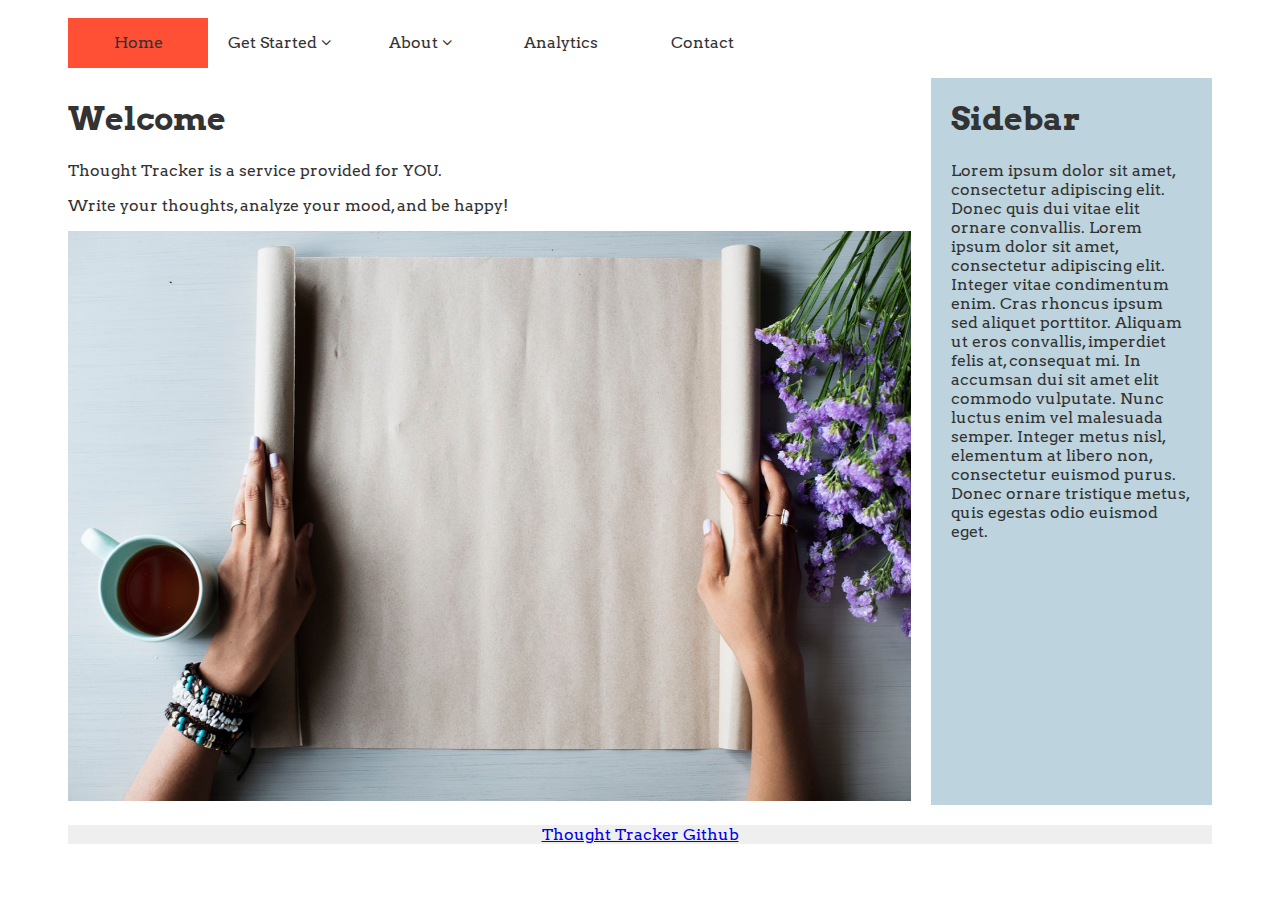
<file: index.html>
<!DOCTYPE html>
<html>
  <head>
    <title>Thought Tracker</title>
    <!--<link rel="stylesheet" href="/styles.css">-->
    <link rel="stylesheet" href="styles2.css">
    <link href="https://fonts.googleapis.com/css?family=Arvo" rel="stylesheet">
    <link rel="stylesheet" href="https://cdnjs.cloudflare.com/ajax/libs/font-awesome/4.7.0/css/font-awesome.css" />
  </head>
  <body>

    <div class="container">
      <div class="header">
    <label for="show-menu" class="show-menu">Show Menu</label>
    <input type="checkbox" id="show-menu" role="button">
        <ul id="menu">
          <li><a class="active" href="#">Home</a></li>
           <li>
            <a href="#">Get Started <i class="fa fa-angle-down" aria-hidden="true"></i></a>
            <ul class="hidden">
              <li><a href="login.html">Login</a></li>
              <li><a href="journalanon.html">Journal Anonymously</a></li>
            </ul>
          </li>
          <li>
            <a href=#>About <i class="fa fa-angle-down" aria-hidden="true"></i></a>
            <ul class="hidden">
              <li><a href="about_thoughttracking.html">What is Thought Tracker?</a></li>
              <li><a href="#">What We Do</a></li>

            </ul>
          </li>
          <li><a href="#">Analytics</a></li>
          <li><a href="#">Contact</a></li>
        </ul>   
      </div>

      <div class="sidebar">
        <h1>Sidebar</h1>
        <p>Lorem ipsum dolor sit amet, consectetur adipiscing
        elit. Donec quis dui vitae elit ornare convallis. Lorem ipsum
        dolor sit amet, consectetur adipiscing elit. Integer vitae
        condimentum enim. Cras rhoncus ipsum sed aliquet
        porttitor. Aliquam ut eros convallis, imperdiet felis at,
        consequat mi. In accumsan dui sit amet elit commodo
        vulputate. Nunc luctus enim vel malesuada semper. Integer
        metus nisl, elementum at libero non, consectetur euismod
        purus. Donec ornare tristique metus, quis egestas odio euismod
        eget. </p>

      </div>

      <div class="main">
        <h1>Welcome</h1>
        <p>Thought Tracker is a service provided for YOU.</p>

        <p>Write your thoughts, analyze your mood, and be happy!</p>

        <img src="blankpage.png"/>
      </div>
      <div class="footer">
        <a href="https://github.com/taetem/thought_tracker">Thought Tracker Github</a>
      </div>
    </div>

  </body>
</html>
</file>
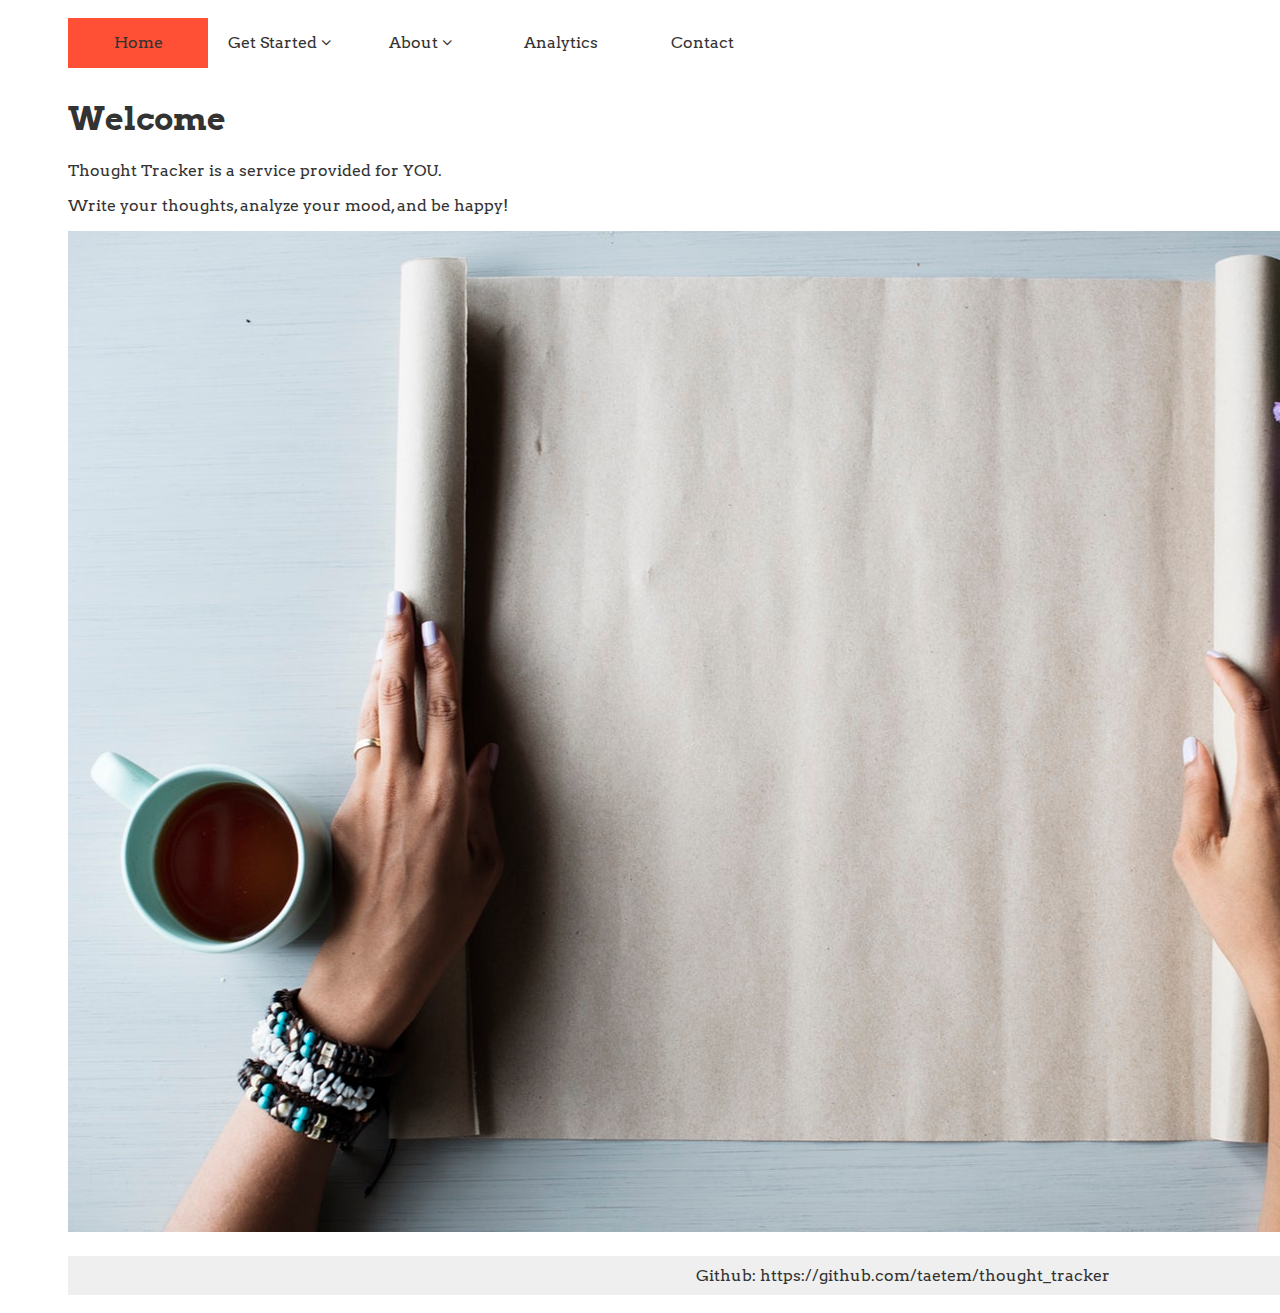
<file: creative2/index.html>
<!DOCTYPE html>
<html>
  <head>
    <title>Thought Tracker</title>
    <!--<link rel="stylesheet" href="/styles.css">-->
    <link rel="stylesheet" href="styles2.css">
    <link href="https://fonts.googleapis.com/css?family=Arvo" rel="stylesheet">
    <link rel="stylesheet" href="https://cdnjs.cloudflare.com/ajax/libs/font-awesome/4.7.0/css/font-awesome.css" />
  </head>
  <body>

    <div class="container">
      <div class="header">
    <label for="show-menu" class="show-menu">Show Menu</label>
    <input type="checkbox" id="show-menu" role="button">
        <ul id="menu">
          <li><a class="active" href="#">Home</a></li>
           <li>
            <a href="#">Get Started <i class="fa fa-angle-down" aria-hidden="true"></i></a>
            <ul class="hidden">
              <li><a href="login.html">Login</a></li>
              <li><a href="journalanon.html">Journal Anonymously</a></li>
            </ul>
          </li>
          <li>
            <a href=#>About <i class="fa fa-angle-down" aria-hidden="true"></i></a>
            <ul class="hidden">
              <li><a href="about_thoughttracking.html">What is Thought Tracker?</a></li>
              <li><a href="#">What We Do</a></li>

            </ul>
          </li>
          <li><a href="#">Analytics</a></li>
          <li><a href="#">Contact</a></li>
    </ul>   
      </div>
      <div class="sidebar">
    <h1>Sidebar</h1>
    <p>Lorem ipsum dolor sit amet, consectetur adipiscing
    elit. Donec quis dui vitae elit ornare convallis. Lorem ipsum
    dolor sit amet, consectetur adipiscing elit. Integer vitae
    condimentum enim. Cras rhoncus ipsum sed aliquet
    porttitor. Aliquam ut eros convallis, imperdiet felis at,
    consequat mi. In accumsan dui sit amet elit commodo
    vulputate. Nunc luctus enim vel malesuada semper. Integer
    metus nisl, elementum at libero non, consectetur euismod
    purus. Donec ornare tristique metus, quis egestas odio euismod
    eget. </p>

      </div>
      <div class="main">
    <h1>Welcome</h1>
    <p>Thought Tracker is a service provided for YOU.</p>

    <p>Write your thoughts, analyze your mood, and be happy!</p>

    <img src="blankpage.jfif" />
      </div>
      <div class="footer">
    <p>Github: https://github.com/taetem/thought_tracker </p>
      </div>
    </div>

  </body>
</html>
</file>
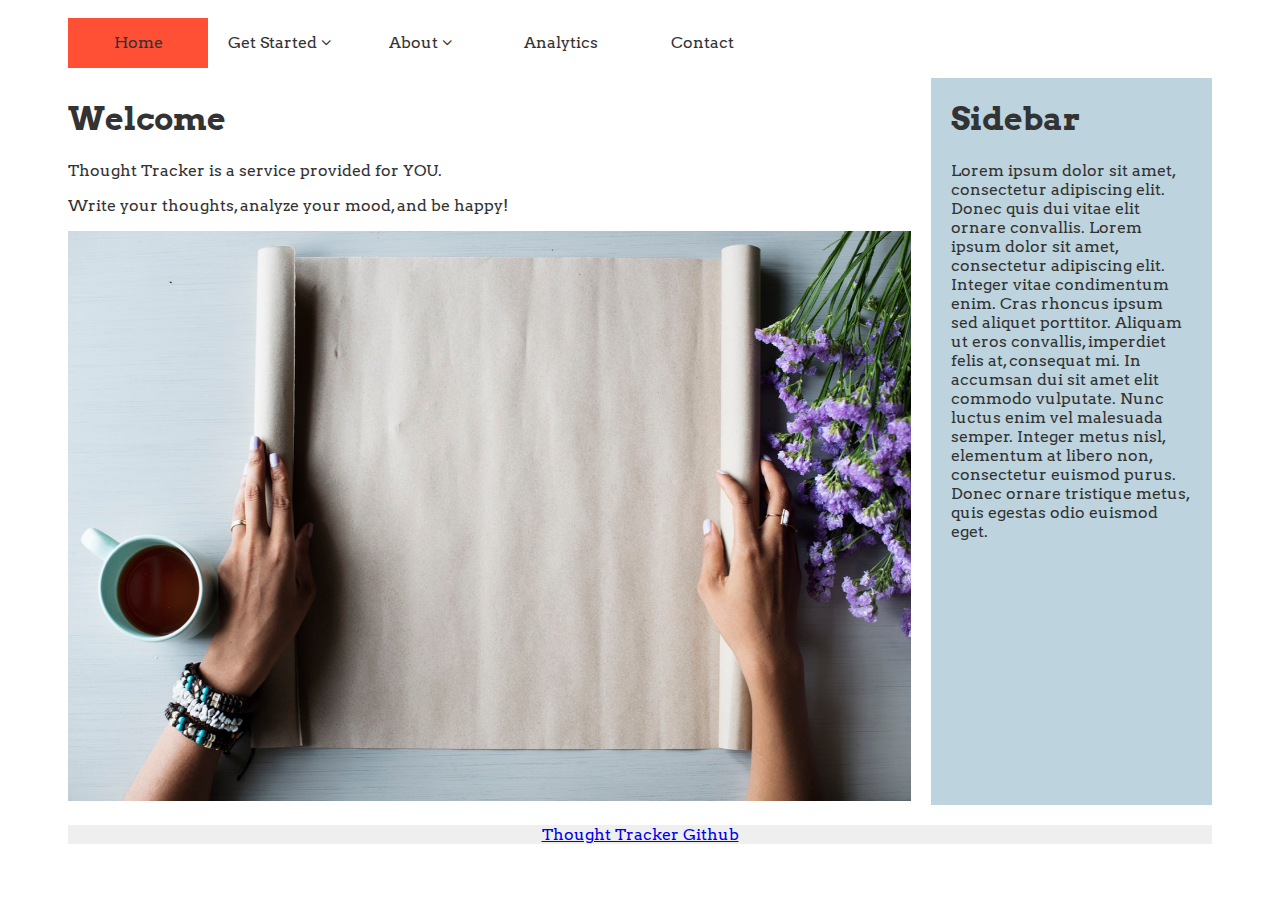
<file: creative_project1/index.html>
<!DOCTYPE html>
<html>
  <head>
    <title>Thought Tracker</title>
    <!--<link rel="stylesheet" href="/styles.css">-->
    <link rel="stylesheet" href="styles2.css">
    <link href="https://fonts.googleapis.com/css?family=Arvo" rel="stylesheet">
    <link rel="stylesheet" href="https://cdnjs.cloudflare.com/ajax/libs/font-awesome/4.7.0/css/font-awesome.css" />
  </head>
  <body>

    <div class="container">
      <div class="header">
    <label for="show-menu" class="show-menu">Show Menu</label>
    <input type="checkbox" id="show-menu" role="button">
        <ul id="menu">
          <li><a class="active" href="#">Home</a></li>
           <li>
            <a href="#">Get Started <i class="fa fa-angle-down" aria-hidden="true"></i></a>
            <ul class="hidden">
              <li><a href="login.html">Login</a></li>
              <li><a href="#">Journal Anonymously</a></li>
            </ul>
          </li>
          <li>
            <a href=#>About <i class="fa fa-angle-down" aria-hidden="true"></i></a>
            <ul class="hidden">
              <li><a href="about_thoughttracking.html">What is Thought Tracker?</a></li>
              <li><a href="#">What We Do</a></li>

            </ul>
          </li>
          <li><a href="#">Analytics</a></li>
          <li><a href="#">Contact</a></li>
    </ul>   
      </div>
      <div class="sidebar">
    <h1>Sidebar</h1>
    <p>Lorem ipsum dolor sit amet, consectetur adipiscing
    elit. Donec quis dui vitae elit ornare convallis. Lorem ipsum
    dolor sit amet, consectetur adipiscing elit. Integer vitae
    condimentum enim. Cras rhoncus ipsum sed aliquet
    porttitor. Aliquam ut eros convallis, imperdiet felis at,
    consequat mi. In accumsan dui sit amet elit commodo
    vulputate. Nunc luctus enim vel malesuada semper. Integer
    metus nisl, elementum at libero non, consectetur euismod
    purus. Donec ornare tristique metus, quis egestas odio euismod
    eget. </p>

      </div>
      <div class="main">
    <h1>Welcome</h1>
    <p>Thought Tracker is a service provided for YOU.</p>

    <p>Write your thoughts, analyze your mood, and be happy!</p>

    <img class= "largeimg" src="blankpage.png"/>
      </div>
      <div class="footer">
        <a href="https://github.com/taetem/thought_tracker">Thought Tracker Github</a>
      </div>
    </div>

  </body>
</html>
</file>
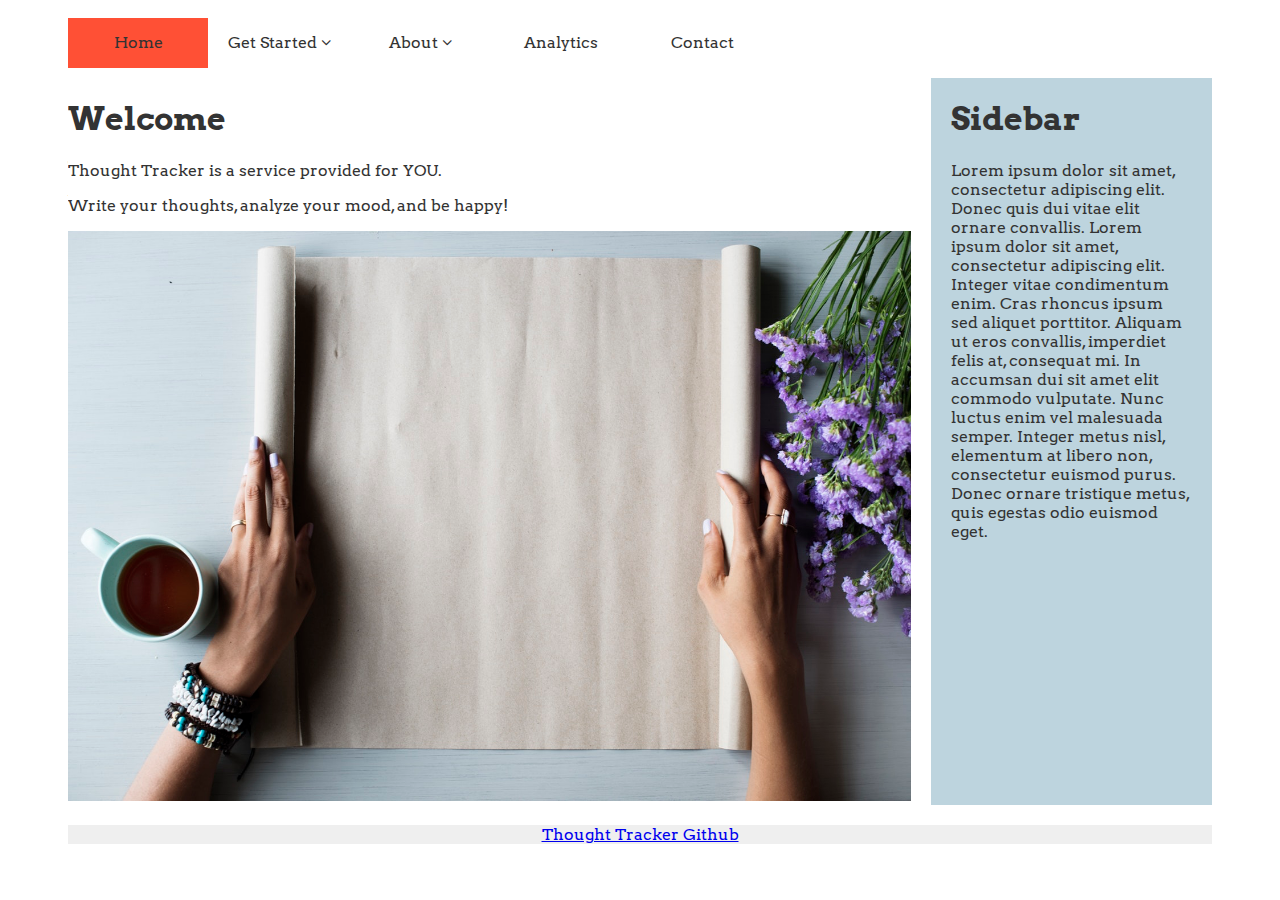
<file: creative_project2/index.html>
<!DOCTYPE html>
<html>
  <head>
    <title>Thought Tracker</title>
    <!--<link rel="stylesheet" href="/styles.css">-->
    <link rel="stylesheet" href="styles2.css">
    <link href="https://fonts.googleapis.com/css?family=Arvo" rel="stylesheet">
    <link rel="stylesheet" href="https://cdnjs.cloudflare.com/ajax/libs/font-awesome/4.7.0/css/font-awesome.css" />
  </head>
  <body>

    <div class="container">
      <div class="header">
        <label for="show-menu" class="show-menu">Show Menu</label>
        <input type="checkbox" id="show-menu" role="button">
            <ul id="menu">
              <li><a class="active" href="#">Home</a></li>
               <li>
                <a href="#">Get Started <i class="fa fa-angle-down" aria-hidden="true"></i></a>
                <ul class="hidden">
                  <li><a href="login.html">Login</a></li>
                  <li><a href="journalanon.html">Journal Anonymously</a></li>
                </ul>
              </li>
              <li>
                <a href=#>About <i class="fa fa-angle-down" aria-hidden="true"></i></a>
                <ul class="hidden">
                  <li><a href="about_thoughttracking.html">What is Thought Tracker?</a></li>
                  <li><a href="#">What We Do</a></li>

                </ul>
              </li>
              <li><a href="#">Analytics</a></li>
              <li><a href="#">Contact</a></li>
        </ul>   
      </div>
      <div class="sidebar">
        <h1>Sidebar</h1>
        <p>Lorem ipsum dolor sit amet, consectetur adipiscing
        elit. Donec quis dui vitae elit ornare convallis. Lorem ipsum
        dolor sit amet, consectetur adipiscing elit. Integer vitae
        condimentum enim. Cras rhoncus ipsum sed aliquet
        porttitor. Aliquam ut eros convallis, imperdiet felis at,
        consequat mi. In accumsan dui sit amet elit commodo
        vulputate. Nunc luctus enim vel malesuada semper. Integer
        metus nisl, elementum at libero non, consectetur euismod
        purus. Donec ornare tristique metus, quis egestas odio euismod
        eget. </p>

      </div>
      <div class="main">
        <h1>Welcome</h1>
        
        <p>Thought Tracker is a service provided for YOU.</p>

        <p>Write your thoughts, analyze your mood, and be happy!</p>

        <img src="blankpage.png"/>
      </div>
      <div class="footer">
        <a href="https://github.com/taetem/thought_tracker">Thought Tracker Github</a>
      </div>
    </div>

  </body>
</html>
</file>
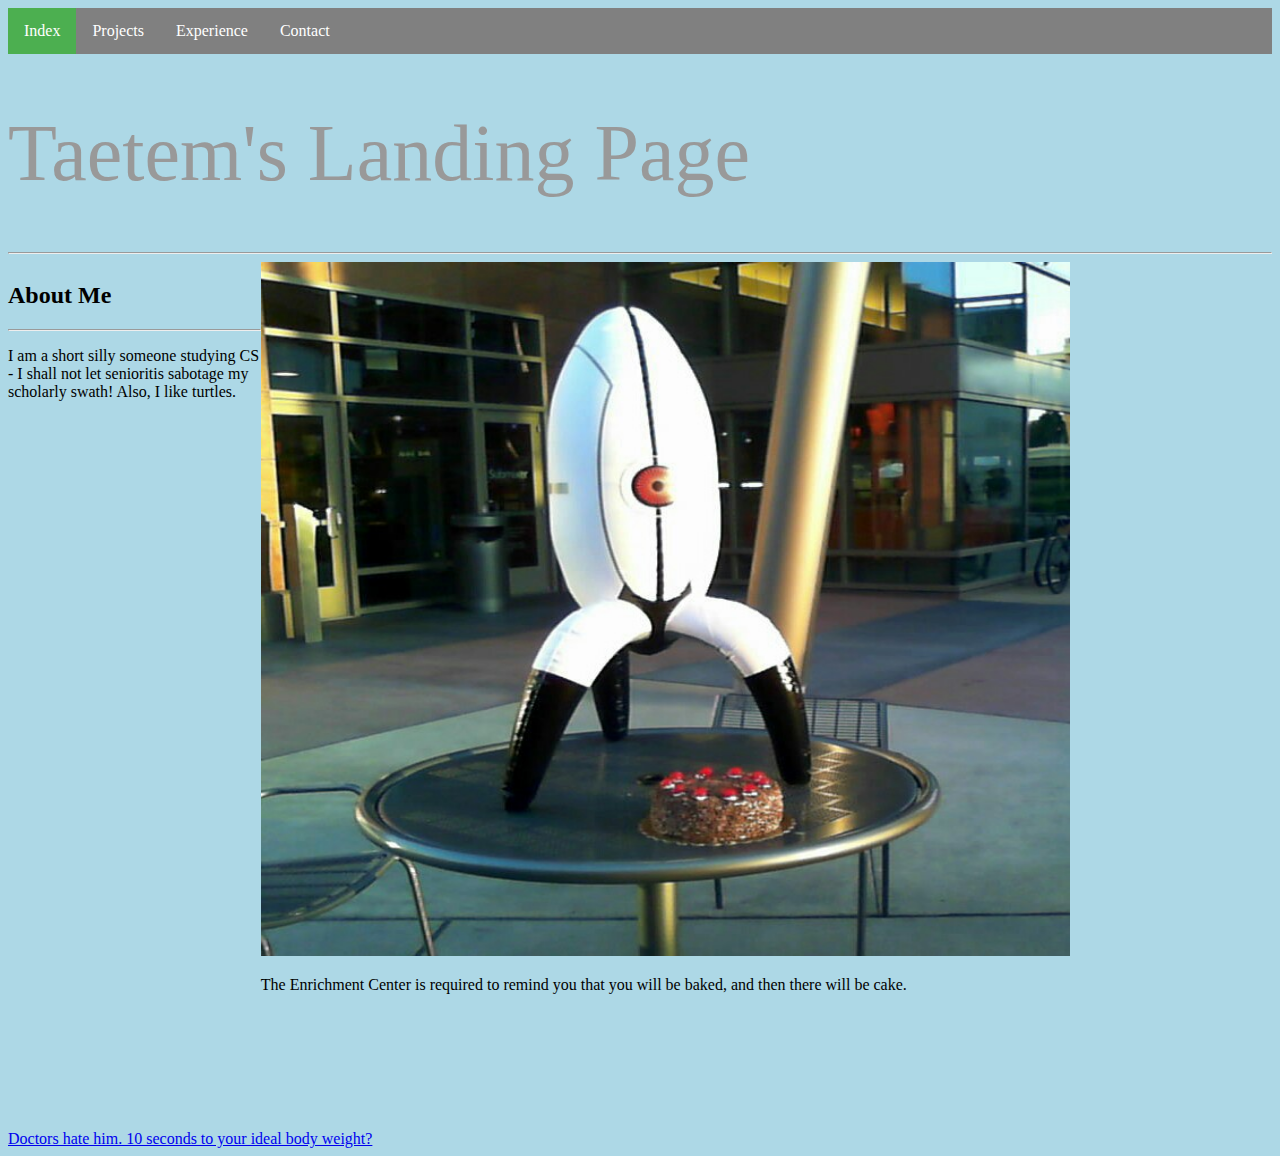
<file: old_site/index.html>
<!DOCTYPE html>
<html>
<head>
<title>Taetem's Landing</title>
<link rel="stylesheet" href="portfolio.css">
</head>
<body>

<nav>
	<ul>
	  <li class="active"><a href="index.html">Index</a></li>
	  <li><a href="projects.html">Projects</a></li>
	  <li><a href="experience.html">Experience</a></li>
	  <li><a href="contact.html">Contact</a></li>
	</ul>
</nav>


<h1 id="main" class="big">Taetem's Landing Page</h1>
<hr>


<section>
   <aside>
	   	<h2>About Me</h2>
		<hr>
		<p>I am a short silly someone studying CS - I shall not let senioritis sabotage my scholarly swath! Also, I like turtles.</p>
   </aside>
   <article>
      <img src="therewillbecake.jpg" alt="The cake is not a lie" width=80% height=80%>
		<p>The Enrichment Center is required to remind you that you will be baked, and then there will be cake.</p>

   </article>
</section>


<a href="https://i.imgur.com/9yJS0H2.gifv">Doctors hate him. 10 seconds to your ideal body weight?</a>


</body>
</html>
</file>
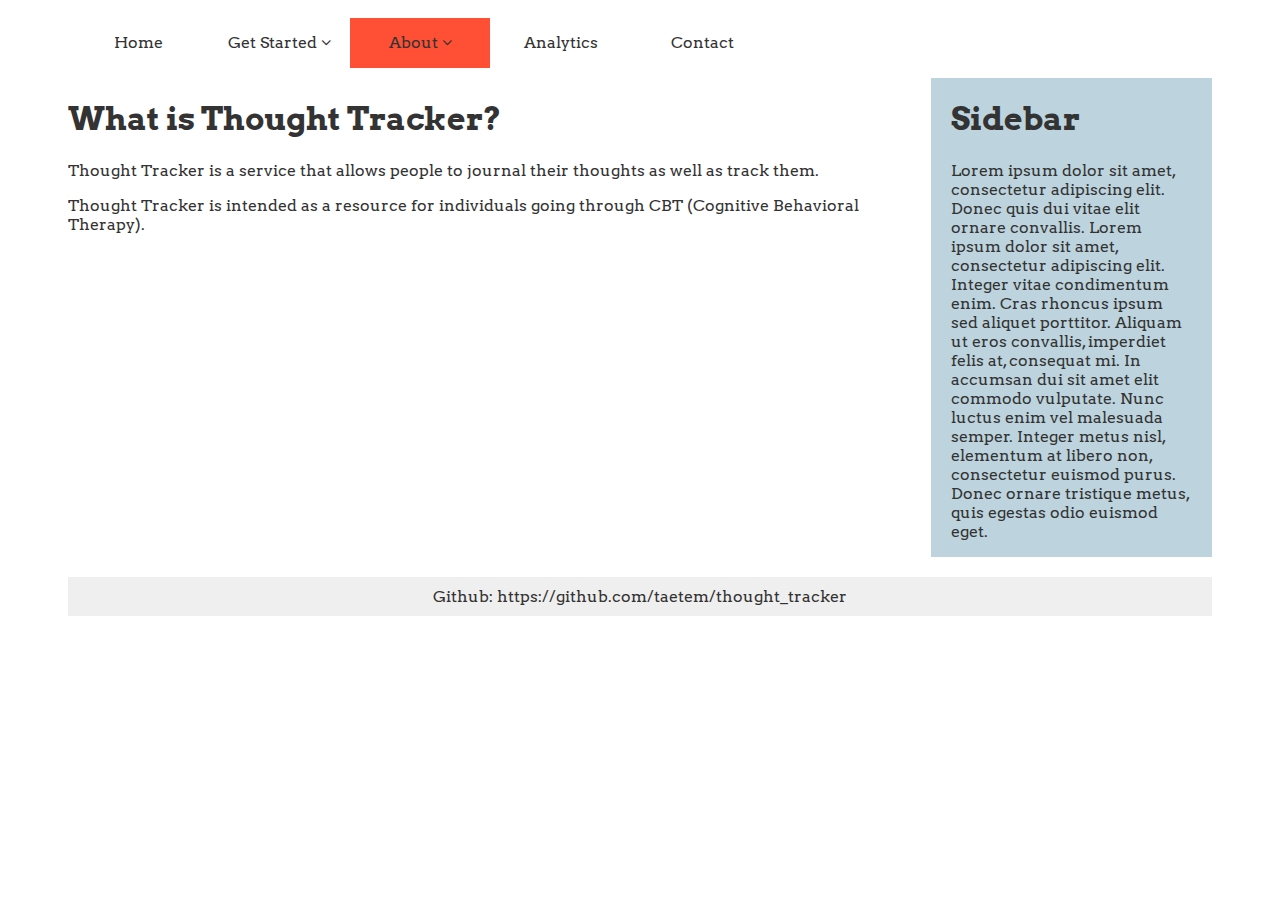
<file: about_thoughttracking.html>
<!DOCTYPE html>
<html>
  <head>
    <title>What is Thought Tracker?</title>
    <!--<link rel="stylesheet" href="/styles.css">-->
    <link rel="stylesheet" href="styles2.css">
    <link href="https://fonts.googleapis.com/css?family=Arvo" rel="stylesheet">
    <link rel="stylesheet" href="https://cdnjs.cloudflare.com/ajax/libs/font-awesome/4.7.0/css/font-awesome.css" />
  </head>
  <body>

    <div class="container">
      <div class="header">
    <label for="show-menu" class="show-menu">Show Menu</label>
    <input type="checkbox" id="show-menu" role="button">
        <ul id="menu">
          <li><a href="index.html">Home</a></li>
            <li>
            <a href="#">Get Started <i class="fa fa-angle-down" aria-hidden="true"></i></a>
            <ul class="hidden">
              <li><a href="login.html">Login</a></li>
              <li><a href="#">Journal Anonymously</a></li>
            </ul>
          </li>
          <li>
            <a class="active" href="#">About <i class="fa fa-angle-down" aria-hidden="true"></i></a>
            <ul class="hidden">
              <li><a class="active" href="#">What is Thought Tracker?</a></li>
              <li><a href="#">What We Do</a></li>

            </ul>
          </li>
          <li><a href="#">Analytics</a></li>
          <li><a href="#">Contact</a></li>
    </ul>   
      </div>
      <div class="sidebar">
    <h1>Sidebar</h1>
    <p>Lorem ipsum dolor sit amet, consectetur adipiscing
    elit. Donec quis dui vitae elit ornare convallis. Lorem ipsum
    dolor sit amet, consectetur adipiscing elit. Integer vitae
    condimentum enim. Cras rhoncus ipsum sed aliquet
    porttitor. Aliquam ut eros convallis, imperdiet felis at,
    consequat mi. In accumsan dui sit amet elit commodo
    vulputate. Nunc luctus enim vel malesuada semper. Integer
    metus nisl, elementum at libero non, consectetur euismod
    purus. Donec ornare tristique metus, quis egestas odio euismod
    eget. </p>

      </div>
      <div class="main">
    <h1>What is Thought Tracker?</h1>
    <p>Thought Tracker is a service that allows people to journal their thoughts as well as track them. </p>

    <p>Thought Tracker is intended as a resource for individuals going through CBT (Cognitive Behavioral Therapy).</p>
      </div>
      <div class="footer">
    <p>Github: https://github.com/taetem/thought_tracker </p>
      </div>
    </div>

  </body>
</html>
</file>
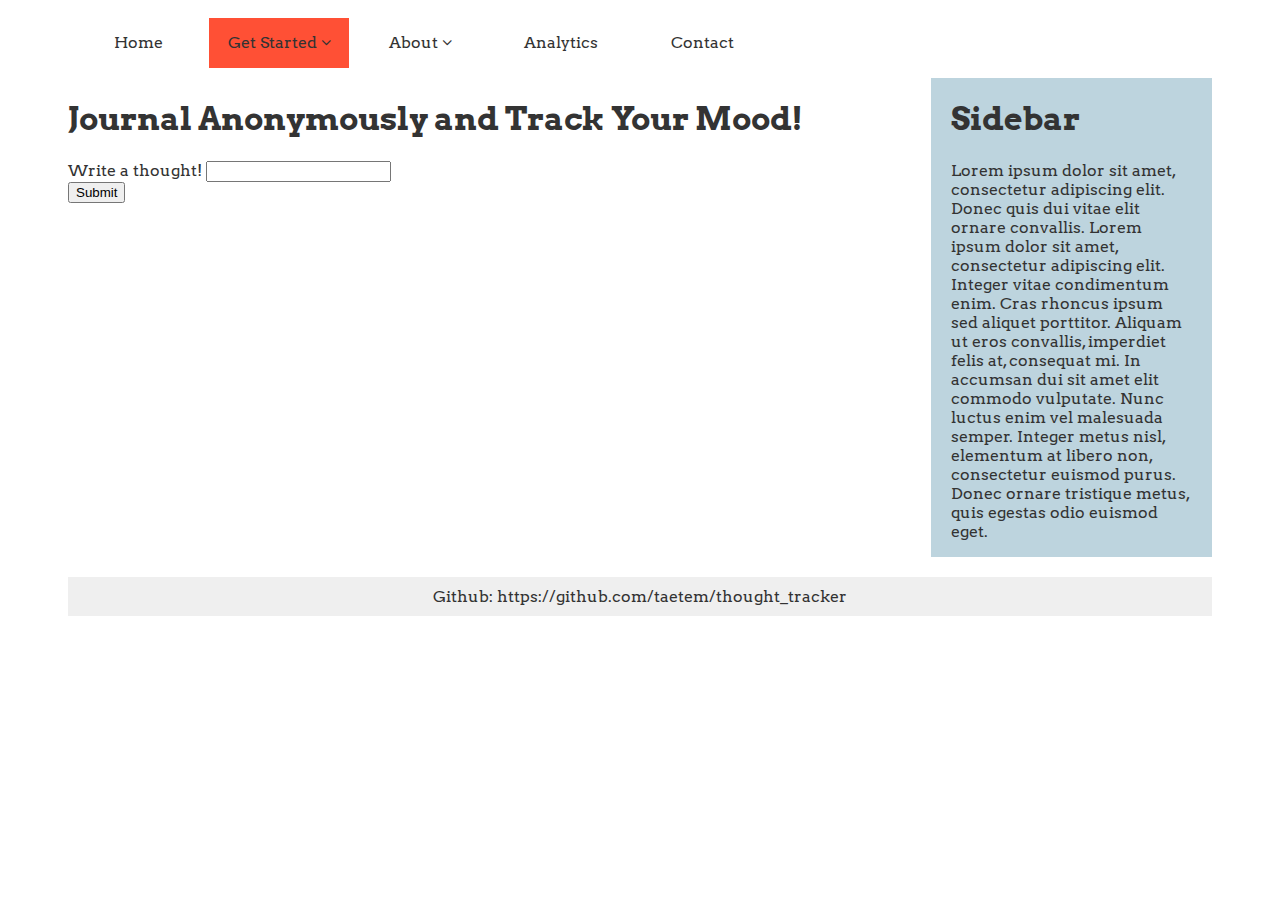
<file: journalanon.html>
<!DOCTYPE html>
<html>
  <head>
    <title>Journal Anonymously</title>
    <!--<link rel="stylesheet" href="/styles.css">-->
    <link rel="stylesheet" href="styles2.css">
    <link href="https://fonts.googleapis.com/css?family=Arvo" rel="stylesheet">
    <link rel="stylesheet" href="https://cdnjs.cloudflare.com/ajax/libs/font-awesome/4.7.0/css/font-awesome.css" />
  </head>
  <body>

    <div class="container">
      <div class="header">
    <label for="show-menu" class="show-menu">Show Menu</label>
    <input type="checkbox" id="show-menu" role="button">
        <ul id="menu">
          <li><a href="index.html">Home</a></li>
           <li>
            <a class= "active" href="#">Get Started <i class="fa fa-angle-down" aria-hidden="true"></i></a>
            <ul class="hidden">
              <li><a href="login.html">Login</a></li>
              <li><a class="active" href="#">Journal Anonymously</a></li>
            </ul>
          </li>
          <li>
            <a href=#>About <i class="fa fa-angle-down" aria-hidden="true"></i></a>
            <ul class="hidden">
              <li><a href="about_thoughttracking.html">What is Thought Tracker?</a></li>
              <li><a href="#">What We Do</a></li>

            </ul>
          </li>
          <li><a href="#">Analytics</a></li>
          <li><a href="#">Contact</a></li>
    </ul>   
      </div>
      <div class="sidebar">
    <h1>Sidebar</h1>
    <p>Lorem ipsum dolor sit amet, consectetur adipiscing
    elit. Donec quis dui vitae elit ornare convallis. Lorem ipsum
    dolor sit amet, consectetur adipiscing elit. Integer vitae
    condimentum enim. Cras rhoncus ipsum sed aliquet
    porttitor. Aliquam ut eros convallis, imperdiet felis at,
    consequat mi. In accumsan dui sit amet elit commodo
    vulputate. Nunc luctus enim vel malesuada semper. Integer
    metus nisl, elementum at libero non, consectetur euismod
    purus. Donec ornare tristique metus, quis egestas odio euismod
    eget. </p>

      </div>
      <div class="main", id="cognitive">
    <h1>Journal Anonymously and Track Your Mood!</h1>
    <form>
      <label>Write a thought!</label>
      <input id="cognitiveInput" type="text"></input><br/>
      <input id="cognitiveSubmit" type="submit" value="Submit"></input>
    </form>

    <div id="cognitiveResults"></div>
      </div>

      <script src="https://cdnjs.cloudflare.com/ajax/libs/jquery/3.3.1/jquery.min.js"></script>
      <script text="type/javascript" src="script.js">
      </script>

      <div class="footer">
    	<p>Github: https://github.com/taetem/thought_tracker </p>
      </div>
    </div>

  </body>
</html>
</file>
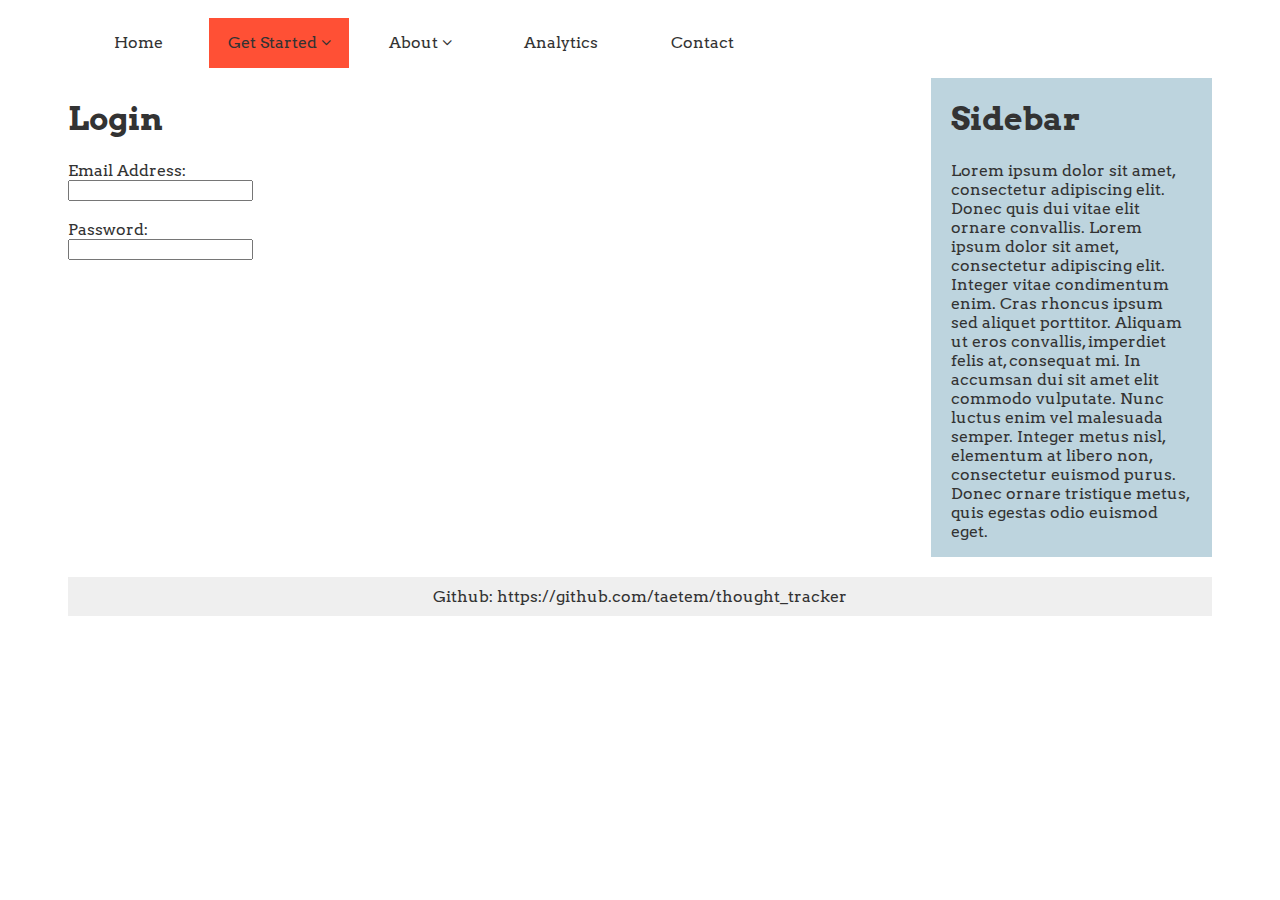
<file: login.html>
<!DOCTYPE html>
<html>
  <head>
    <title>Login</title>
    <!--<link rel="stylesheet" href="/styles.css">-->
    <link rel="stylesheet" href="styles2.css">
    <link href="https://fonts.googleapis.com/css?family=Arvo" rel="stylesheet">
    <link rel="stylesheet" href="https://cdnjs.cloudflare.com/ajax/libs/font-awesome/4.7.0/css/font-awesome.css" />
  </head>
  <body>

    <div class="container">
      <div class="header">
    <label for="show-menu" class="show-menu">Show Menu</label>
    <input type="checkbox" id="show-menu" role="button">
        <ul id="menu">
          <li><a href="index.html">Home</a></li>
            <li>
            <a class="active" href="#">Get Started <i class="fa fa-angle-down" aria-hidden="true"></i></a>
            <ul class="hidden">
              <li><a class="active" href="#">Login</a></li>
              <li><a href="journalanon.html">Journal Anonymously</a></li>
            </ul>
          </li>
          <li>
            <a href="#">About <i class="fa fa-angle-down" aria-hidden="true"></i></a>
            <ul class="hidden">
              <li><a href="about_thoughttracking.html">What is Thought Tracker?</a></li>
              <li><a href="#">What We Do</a></li>

            </ul>
          </li>
          <li><a href="#">Analytics</a></li>
          <li><a href="#">Contact</a></li>
    </ul>   
      </div>
            <div class="sidebar">
    <h1>Sidebar</h1>
    <p>Lorem ipsum dolor sit amet, consectetur adipiscing
    elit. Donec quis dui vitae elit ornare convallis. Lorem ipsum
    dolor sit amet, consectetur adipiscing elit. Integer vitae
    condimentum enim. Cras rhoncus ipsum sed aliquet
    porttitor. Aliquam ut eros convallis, imperdiet felis at,
    consequat mi. In accumsan dui sit amet elit commodo
    vulputate. Nunc luctus enim vel malesuada semper. Integer
    metus nisl, elementum at libero non, consectetur euismod
    purus. Donec ornare tristique metus, quis egestas odio euismod
    eget. </p>

      </div>
      <div class="main">
    <h1>Login</h1>
	  <form>
	  Email Address:<br>
	  <input type="text" name="Email Address"><br> 
	  <br>
	  Password:<br>
	  <input type="text" name="password">
	</form>
      </div>
      <div class="footer">
    <p>Github: https://github.com/taetem/thought_tracker </p>
      </div>
    </div>

  </body>
</html>
</file>
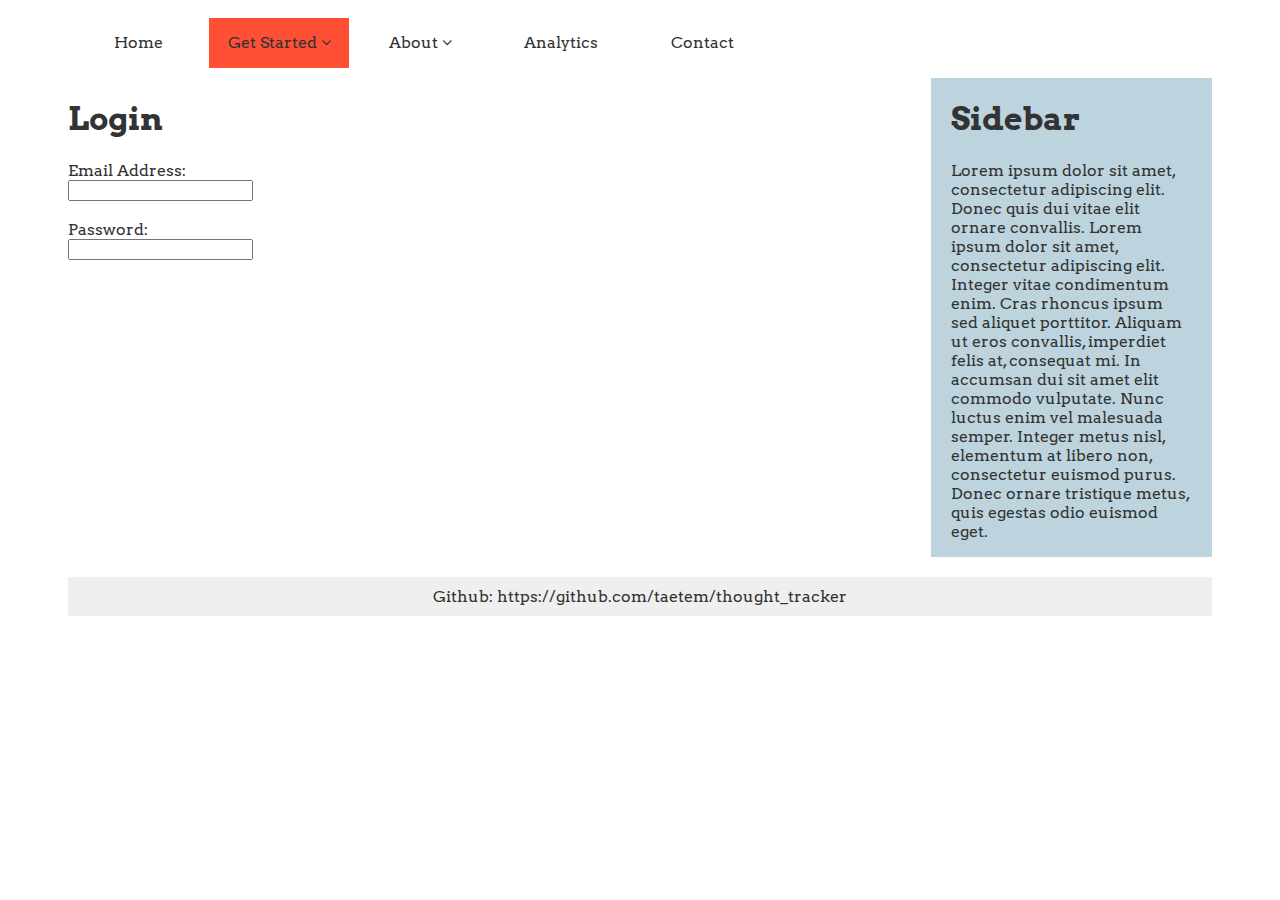
<file: creative1/login.html>
<!DOCTYPE html>
<html>
  <head>
    <title>Login</title>
    <!--<link rel="stylesheet" href="/styles.css">-->
    <link rel="stylesheet" href="styles2.css">
    <link href="https://fonts.googleapis.com/css?family=Arvo" rel="stylesheet">
    <link rel="stylesheet" href="https://cdnjs.cloudflare.com/ajax/libs/font-awesome/4.7.0/css/font-awesome.css" />
  </head>
  <body>

    <div class="container">
      <div class="header">
    <label for="show-menu" class="show-menu">Show Menu</label>
    <input type="checkbox" id="show-menu" role="button">
        <ul id="menu">
          <li><a href="index.html">Home</a></li>
            <li>
            <a class="active" href="#">Get Started <i class="fa fa-angle-down" aria-hidden="true"></i></a>
            <ul class="hidden">
              <li><a class="active" href="#">Login</a></li>
              <li><a href="#">Journal Anonymously</a></li>
            </ul>
          </li>
          <li>
            <a href="#">About <i class="fa fa-angle-down" aria-hidden="true"></i></a>
            <ul class="hidden">
              <li><a href="about_thoughttracking.html">What is Thought Tracker?</a></li>
              <li><a href="#">What We Do</a></li>

            </ul>
          </li>
          <li><a href="#">Analytics</a></li>
          <li><a href="#">Contact</a></li>
    </ul>   
      </div>
            <div class="sidebar">
    <h1>Sidebar</h1>
    <p>Lorem ipsum dolor sit amet, consectetur adipiscing
    elit. Donec quis dui vitae elit ornare convallis. Lorem ipsum
    dolor sit amet, consectetur adipiscing elit. Integer vitae
    condimentum enim. Cras rhoncus ipsum sed aliquet
    porttitor. Aliquam ut eros convallis, imperdiet felis at,
    consequat mi. In accumsan dui sit amet elit commodo
    vulputate. Nunc luctus enim vel malesuada semper. Integer
    metus nisl, elementum at libero non, consectetur euismod
    purus. Donec ornare tristique metus, quis egestas odio euismod
    eget. </p>

      </div>
      <div class="main">
    <h1>Login</h1>
	  <form>
	  Email Address:<br>
	  <input type="text" name="Email Address"><br> 
	  <br>
	  Password:<br>
	  <input type="text" name="password">
	</form>
      </div>
      <div class="footer">
    <p>Github: https://github.com/taetem/thought_tracker </p>
      </div>
    </div>

  </body>
</html>
</file>
<file: styles2.css>
/* Color Scheme */

/* 
https://color.adobe.com/dc6a9cd68e98073387aee48ef6bcbc9d--dark-purple-color-scheme-jewel-tone-color-scheme-color-theme-10408143/edit/?copy=true&base=2&rule=Custom&selected=4&name=Copy%20of%20dc6a9cd68e98073387aee48ef6bcbc9d--dark-purple-color-scheme-jewel-tone-color-scheme&mode=rgb&rgbvalues=0.3568627450980392,0.043137254901960784,0.2980392156862745,0.2823529411764706,0.13333333333333333,0.3333333333333333,0.1843137254901961,0.23529411764705882,0.3686274509803922,0.10196078431372549,0.3333333333333333,0.403921568627451,0,0.44313725490196076,0.4392156862745098&swatchOrder=0,1,2,3,4
*/

body {
    font-family: 'Arvo';
    font-size: 16px;
    padding: 0px 50px 0px 50px;
}

.container {
    display: grid;
    grid-template-columns: 3fr 1fr;
    grid-template-rows: auto auto auto;
    grid-template-areas: 
        "header header"
        "main sidebar"
        "footer footer";
    grid-gap: 20px;
}

img {
    max-width: 100%;
    height: auto;
    width: auto\9; /* ie8 */
}

div {
    color: #333;
    width: 100%;
    box-sizing: border-box;
    padding: 10px;
}

.header {
    grid-area: header;
    display: inline-block;
    padding: 0px;
    height: 40px;
}

.sidebar {
    grid-area: sidebar;
    background-color: #BDD4DE;
    padding: 0 20px;
}

.main {
    grid-area: main;
    padding: 0px;
}

.footer {
    grid-area: footer;
    display: table;
    text-align: center;
    background-color: #EFEFEF;
    padding: 0px;    
}

.footer p {
    display: table-cell;
    vertical-align: middle;
    padding: 10px 0;
}

/* Responsive menu */
/* See:
   https://medialoot.com/blog/how-to-create-a-responsive-navigation-menu-using-only-css/
*/

/*Strip the ul of padding and list styling*/
.header ul {
    list-style-type:none;
    margin:0;
    padding:0;
    position: absolute;
}

/*Create a horizontal list with spacing*/
.header li {
    display:inline-block;
    float: left;
    margin-right: 1px;
}
/*Style for menu links*/
.header li a {
    display:block;
    min-width:140px;
    height: 50px;
    text-align: center;
    line-height: 50px;
    background: #fff;
    color: #333;
    text-decoration: none;
}
/*Active color*/
.header li a.active {
    background: #FF5035;
}
/*Hover state for top level links*/
.header li:hover a {
    background: #c3c3c3;
}
/*Hover state for top level links*/
.header li:hover a.active {
    background: #ff5035;
}
/*Style for dropdown links*/
.header li:hover ul a {
    background: #f3f3f3;
    color: #2f3036;
    height: 40px;
    line-height: 40px;
}
/*Hover state for dropdown links*/
.header li:hover ul a:hover {
    background: #c3c3c3;    
    color: #333;
}
/*Hide dropdown links until they are needed*/
.header li ul {
    display: none;
}
/*Make dropdown links vertical*/
.header li ul li {
    display: block;
    float: none;
}
/*Prevent text wrapping*/
.header li ul li a {
    width: auto;
    min-width: 100px;
    padding: 0 20px;
}
/*Display the dropdown on hover*/
.header ul li a:hover + .hidden, .hidden:hover {
    display: block;
}
/*Style 'show menu' label button and hide it by default*/
.header .show-menu {
    text-decoration: none;
    color: #fff;
    background: #FF5035;
    text-align: center;
    padding: 10px 0;
    display: none;
}
/*Hide checkbox*/
.header input[type=checkbox]{
    display: none;
}
/*Show menu when invisible checkbox is checked*/
.header input[type=checkbox]:checked ~ #menu{
    display: block;
}
/*Responsive Styles*/
@media screen and (max-width : 760px){
    body {
        padding: 0px;
    }

    .header {
    height: auto;
    }

    /* Change grid */
    .container {
    display: grid;
    grid-template-columns: 1fr;
    grid-template-areas: 
            "header"
            "main"
        "sidebar"
            "footer";
    grid-gap: 20px;
    }
    
    /*Make dropdown links appear inline*/
    .header ul {
        position: static;
        display: none;
    }
    /*Create vertical spacing*/
    .header li {
        margin-bottom: 1px;
    }
    /*Make all menu links full width*/
    .header ul li, li a {
        width: 100%;
    }
    /*Display 'show menu' link*/
    .header .show-menu {
        display:block;
    }
}
</file>
<file: creative2/styles2.css>
/* Color Scheme */

/* 
https://color.adobe.com/dc6a9cd68e98073387aee48ef6bcbc9d--dark-purple-color-scheme-jewel-tone-color-scheme-color-theme-10408143/edit/?copy=true&base=2&rule=Custom&selected=4&name=Copy%20of%20dc6a9cd68e98073387aee48ef6bcbc9d--dark-purple-color-scheme-jewel-tone-color-scheme&mode=rgb&rgbvalues=0.3568627450980392,0.043137254901960784,0.2980392156862745,0.2823529411764706,0.13333333333333333,0.3333333333333333,0.1843137254901961,0.23529411764705882,0.3686274509803922,0.10196078431372549,0.3333333333333333,0.403921568627451,0,0.44313725490196076,0.4392156862745098&swatchOrder=0,1,2,3,4
*/

body {
    font-family: 'Arvo';
    font-size: 16px;
    padding: 0px 50px 0px 50px;
}

.container {
    display: grid;
    grid-template-columns: 3fr 1fr;
    grid-template-rows: auto auto auto;
    grid-template-areas: 
        "header header"
        "main sidebar"
        "footer footer";
    grid-gap: 20px;
}

div {
    color: #333;
    width: 100%;
    box-sizing: border-box;
    padding: 10px;
}

.header {
    grid-area: header;
    display: inline-block;
    padding: 0px;
    height: 40px;
}

.sidebar {
    grid-area: sidebar;
    background-color: #BDD4DE;
    padding: 0 20px;
}

.main {
    grid-area: main;
    padding: 0px;
}

.footer {
    grid-area: footer;
    display: table;
    text-align: center;
    background-color: #EFEFEF;
    padding: 0px;    
}

.footer p {
    display: table-cell;
    vertical-align: middle;
    padding: 10px 0;
}

/* Responsive menu */
/* See:
   https://medialoot.com/blog/how-to-create-a-responsive-navigation-menu-using-only-css/
*/

/*Strip the ul of padding and list styling*/
.header ul {
    list-style-type:none;
    margin:0;
    padding:0;
    position: absolute;
}

/*Create a horizontal list with spacing*/
.header li {
    display:inline-block;
    float: left;
    margin-right: 1px;
}
/*Style for menu links*/
.header li a {
    display:block;
    min-width:140px;
    height: 50px;
    text-align: center;
    line-height: 50px;
    background: #fff;
    color: #333;
    text-decoration: none;
}
/*Active color*/
.header li a.active {
    background: #FF5035;
}
/*Hover state for top level links*/
.header li:hover a {
    background: #c3c3c3;
}
/*Hover state for top level links*/
.header li:hover a.active {
    background: #ff5035;
}
/*Style for dropdown links*/
.header li:hover ul a {
    background: #f3f3f3;
    color: #2f3036;
    height: 40px;
    line-height: 40px;
}
/*Hover state for dropdown links*/
.header li:hover ul a:hover {
    background: #c3c3c3;    
    color: #333;
}
/*Hide dropdown links until they are needed*/
.header li ul {
    display: none;
}
/*Make dropdown links vertical*/
.header li ul li {
    display: block;
    float: none;
}
/*Prevent text wrapping*/
.header li ul li a {
    width: auto;
    min-width: 100px;
    padding: 0 20px;
}
/*Display the dropdown on hover*/
.header ul li a:hover + .hidden, .hidden:hover {
    display: block;
}
/*Style 'show menu' label button and hide it by default*/
.header .show-menu {
    text-decoration: none;
    color: #fff;
    background: #FF5035;
    text-align: center;
    padding: 10px 0;
    display: none;
}
/*Hide checkbox*/
.header input[type=checkbox]{
    display: none;
}
/*Show menu when invisible checkbox is checked*/
.header input[type=checkbox]:checked ~ #menu{
    display: block;
}
/*Responsive Styles*/
@media screen and (max-width : 760px){
    body {
        padding: 0px;
    }

    .header {
    height: auto;
    }

    /* Change grid */
    .container {
    display: grid;
    grid-template-columns: 1fr;
    grid-template-areas: 
            "header"
            "main"
        "sidebar"
            "footer";
    grid-gap: 20px;
    }
    
    /*Make dropdown links appear inline*/
    .header ul {
        position: static;
        display: none;
    }
    /*Create vertical spacing*/
    .header li {
        margin-bottom: 1px;
    }
    /*Make all menu links full width*/
    .header ul li, li a {
        width: 100%;
    }
    /*Display 'show menu' link*/
    .header .show-menu {
        display:block;
    }
}
</file>
<file: creative_project1/styles2.css>
/* Color Scheme */

/* 
https://color.adobe.com/dc6a9cd68e98073387aee48ef6bcbc9d--dark-purple-color-scheme-jewel-tone-color-scheme-color-theme-10408143/edit/?copy=true&base=2&rule=Custom&selected=4&name=Copy%20of%20dc6a9cd68e98073387aee48ef6bcbc9d--dark-purple-color-scheme-jewel-tone-color-scheme&mode=rgb&rgbvalues=0.3568627450980392,0.043137254901960784,0.2980392156862745,0.2823529411764706,0.13333333333333333,0.3333333333333333,0.1843137254901961,0.23529411764705882,0.3686274509803922,0.10196078431372549,0.3333333333333333,0.403921568627451,0,0.44313725490196076,0.4392156862745098&swatchOrder=0,1,2,3,4
*/

body {
    font-family: 'Arvo';
    font-size: 16px;
    padding: 0px 50px 0px 50px;
}

.container {
    display: grid;
    grid-template-columns: 3fr 1fr;
    grid-template-rows: auto auto auto;
    grid-template-areas: 
        "header header"
        "main sidebar"
        "footer footer";
    grid-gap: 20px;
}

img {
    max-width: 100%;
    height: auto;
    width: auto\9; /* ie8 */
}

div {
    color: #333;
    width: 100%;
    box-sizing: border-box;
    padding: 10px;
}

.header {
    grid-area: header;
    display: inline-block;
    padding: 0px;
    height: 40px;
}

.sidebar {
    grid-area: sidebar;
    background-color: #BDD4DE;
    padding: 0 20px;
}

.main {
    grid-area: main;
    padding: 0px;
}

.footer {
    grid-area: footer;
    display: table;
    text-align: center;
    background-color: #EFEFEF;
    padding: 0px;    
}

.footer p {
    display: table-cell;
    vertical-align: middle;
    padding: 10px 0;
}

/* Responsive menu */
/* See:
   https://medialoot.com/blog/how-to-create-a-responsive-navigation-menu-using-only-css/
*/

/*Strip the ul of padding and list styling*/
.header ul {
    list-style-type:none;
    margin:0;
    padding:0;
    position: absolute;
}

/*Create a horizontal list with spacing*/
.header li {
    display:inline-block;
    float: left;
    margin-right: 1px;
}
/*Style for menu links*/
.header li a {
    display:block;
    min-width:140px;
    height: 50px;
    text-align: center;
    line-height: 50px;
    background: #fff;
    color: #333;
    text-decoration: none;
}
/*Active color*/
.header li a.active {
    background: #FF5035;
}
/*Hover state for top level links*/
.header li:hover a {
    background: #c3c3c3;
}
/*Hover state for top level links*/
.header li:hover a.active {
    background: #ff5035;
}
/*Style for dropdown links*/
.header li:hover ul a {
    background: #f3f3f3;
    color: #2f3036;
    height: 40px;
    line-height: 40px;
}
/*Hover state for dropdown links*/
.header li:hover ul a:hover {
    background: #c3c3c3;    
    color: #333;
}
/*Hide dropdown links until they are needed*/
.header li ul {
    display: none;
}
/*Make dropdown links vertical*/
.header li ul li {
    display: block;
    float: none;
}
/*Prevent text wrapping*/
.header li ul li a {
    width: auto;
    min-width: 100px;
    padding: 0 20px;
}
/*Display the dropdown on hover*/
.header ul li a:hover + .hidden, .hidden:hover {
    display: block;
}
/*Style 'show menu' label button and hide it by default*/
.header .show-menu {
    text-decoration: none;
    color: #fff;
    background: #FF5035;
    text-align: center;
    padding: 10px 0;
    display: none;
}
/*Hide checkbox*/
.header input[type=checkbox]{
    display: none;
}
/*Show menu when invisible checkbox is checked*/
.header input[type=checkbox]:checked ~ #menu{
    display: block;
}
/*Responsive Styles*/
@media screen and (max-width : 760px){
    body {
        padding: 0px;
    }

    .header {
    height: auto;
    }

    /* Change grid */
    .container {
    display: grid;
    grid-template-columns: 1fr;
    grid-template-areas: 
            "header"
            "main"
        "sidebar"
            "footer";
    grid-gap: 20px;
    }
    
    /*Make dropdown links appear inline*/
    .header ul {
        position: static;
        display: none;
    }
    /*Create vertical spacing*/
    .header li {
        margin-bottom: 1px;
    }
    /*Make all menu links full width*/
    .header ul li, li a {
        width: 100%;
    }
    /*Display 'show menu' link*/
    .header .show-menu {
        display:block;
    }
}
</file>
<file: creative_project2/styles2.css>
/* Color Scheme */

/* 
https://color.adobe.com/dc6a9cd68e98073387aee48ef6bcbc9d--dark-purple-color-scheme-jewel-tone-color-scheme-color-theme-10408143/edit/?copy=true&base=2&rule=Custom&selected=4&name=Copy%20of%20dc6a9cd68e98073387aee48ef6bcbc9d--dark-purple-color-scheme-jewel-tone-color-scheme&mode=rgb&rgbvalues=0.3568627450980392,0.043137254901960784,0.2980392156862745,0.2823529411764706,0.13333333333333333,0.3333333333333333,0.1843137254901961,0.23529411764705882,0.3686274509803922,0.10196078431372549,0.3333333333333333,0.403921568627451,0,0.44313725490196076,0.4392156862745098&swatchOrder=0,1,2,3,4
*/

body {
    font-family: 'Arvo';
    font-size: 16px;
    padding: 0px 50px 0px 50px;
}

.container {
    display: grid;
    grid-template-columns: 3fr 1fr;
    grid-template-rows: auto auto auto;
    grid-template-areas: 
        "header header"
        "main sidebar"
        "footer footer";
    grid-gap: 20px;
}

input[type=text] {
    width: 100%;
    padding: 12px 20px;
    margin: 8px 0;
    box-sizing: border-box;
}

img {
    max-width: 100%;
    height: auto;
    width: auto\9; /* ie8 */
}

div {
    color: #333;
    width: 100%;
    box-sizing: border-box;
    padding: 10px;
}

.header {
    grid-area: header;
    display: inline-block;
    padding: 0px;
    height: 40px;
}

.sidebar {
    grid-area: sidebar;
    background-color: #BDD4DE;
    padding: 0 20px;
}

.main {
    grid-area: main;
    padding: 0px;
}

.footer {
    grid-area: footer;
    display: table;
    text-align: center;
    background-color: #EFEFEF;
    padding: 0px;    
}

.footer p {
    display: table-cell;
    vertical-align: middle;
    padding: 10px 0;
}

/* Responsive menu */
/* See:
   https://medialoot.com/blog/how-to-create-a-responsive-navigation-menu-using-only-css/
*/

/*Strip the ul of padding and list styling*/
.header ul {
    list-style-type:none;
    margin:0;
    padding:0;
    position: absolute;
}

/*Create a horizontal list with spacing*/
.header li {
    display:inline-block;
    float: left;
    margin-right: 1px;
}
/*Style for menu links*/
.header li a {
    display:block;
    min-width:140px;
    height: 50px;
    text-align: center;
    line-height: 50px;
    background: #fff;
    color: #333;
    text-decoration: none;
}
/*Active color*/
.header li a.active {
    background: #FF5035;
}
/*Hover state for top level links*/
.header li:hover a {
    background: #c3c3c3;
}
/*Hover state for top level links*/
.header li:hover a.active {
    background: #ff5035;
}
/*Style for dropdown links*/
.header li:hover ul a {
    background: #f3f3f3;
    color: #2f3036;
    height: 40px;
    line-height: 40px;
}
/*Hover state for dropdown links*/
.header li:hover ul a:hover {
    background: #c3c3c3;    
    color: #333;
}
/*Hide dropdown links until they are needed*/
.header li ul {
    display: none;
}
/*Make dropdown links vertical*/
.header li ul li {
    display: block;
    float: none;
}
/*Prevent text wrapping*/
.header li ul li a {
    width: auto;
    min-width: 100px;
    padding: 0 20px;
}
/*Display the dropdown on hover*/
.header ul li a:hover + .hidden, .hidden:hover {
    display: block;
}
/*Style 'show menu' label button and hide it by default*/
.header .show-menu {
    text-decoration: none;
    color: #fff;
    background: #FF5035;
    text-align: center;
    padding: 10px 0;
    display: none;
}
/*Hide checkbox*/
.header input[type=checkbox]{
    display: none;
}
/*Show menu when invisible checkbox is checked*/
.header input[type=checkbox]:checked ~ #menu{
    display: block;
}
/*Responsive Styles*/
@media screen and (max-width : 760px){
    body {
        padding: 0px;
    }

    .header {
    height: auto;
    }

    /* Change grid */
    .container {
    display: grid;
    grid-template-columns: 1fr;
    grid-template-areas: 
            "header"
            "main"
        "sidebar"
            "footer";
    grid-gap: 20px;
    }
    
    /*Make dropdown links appear inline*/
    .header ul {
        position: static;
        display: none;
    }
    /*Create vertical spacing*/
    .header li {
        margin-bottom: 1px;
    }
    /*Make all menu links full width*/
    .header ul li, li a {
        width: 100%;
    }
    /*Display 'show menu' link*/
    .header .show-menu {
        display:block;
    }
}
</file>
<file: old_site/portfolio.css>
body {
    background-color: lightblue;
}

h1 {
	font-weight: italic;
	font-weight: normal;
	font-size: 1em
	border-bottom: 2px solid #333;
	color: green;
}

nav ul {
    list-style-type: none;
    margin: 0;
    padding: 0;
    overflow: hidden;
    background-color: grey;
    font-family: "Verdana";
}

nav li {
    float: left;
}

nav li a {
    display: block;
    color: white;
    text-align: center;
    padding: 14px 16px;
    text-decoration: none;
}

/* Change the link color to #111 (black) on hover */
nav li a:hover {
    background-color: #111;
}

.active {
    background-color: #4CAF50;
}

.big {
font-size: 5em;
color: #999;
}

section {
 display: flex;
}

aside {
 flex: 1
}

article {
 flex: 4
}
</file>
<file: creative1/styles2.css>
/* Color Scheme */

/* 
https://color.adobe.com/dc6a9cd68e98073387aee48ef6bcbc9d--dark-purple-color-scheme-jewel-tone-color-scheme-color-theme-10408143/edit/?copy=true&base=2&rule=Custom&selected=4&name=Copy%20of%20dc6a9cd68e98073387aee48ef6bcbc9d--dark-purple-color-scheme-jewel-tone-color-scheme&mode=rgb&rgbvalues=0.3568627450980392,0.043137254901960784,0.2980392156862745,0.2823529411764706,0.13333333333333333,0.3333333333333333,0.1843137254901961,0.23529411764705882,0.3686274509803922,0.10196078431372549,0.3333333333333333,0.403921568627451,0,0.44313725490196076,0.4392156862745098&swatchOrder=0,1,2,3,4
*/

body {
    font-family: 'Arvo';
    font-size: 16px;
    padding: 0px 50px 0px 50px;
}

.container {
    display: grid;
    grid-template-columns: 3fr 1fr;
    grid-template-rows: auto auto auto;
    grid-template-areas: 
        "header header"
        "main sidebar"
        "footer footer";
    grid-gap: 20px;
}

div {
    color: #333;
    width: 100%;
    box-sizing: border-box;
    padding: 10px;
}

.header {
    grid-area: header;
    display: inline-block;
    padding: 0px;
    height: 40px;
}

.sidebar {
    grid-area: sidebar;
    background-color: #BDD4DE;
    padding: 0 20px;
}

.main {
    grid-area: main;
    padding: 0px;
}

.footer {
    grid-area: footer;
    display: table;
    text-align: center;
    background-color: #EFEFEF;
    padding: 0px;    
}

.footer p {
    display: table-cell;
    vertical-align: middle;
    padding: 10px 0;
}

/* Responsive menu */
/* See:
   https://medialoot.com/blog/how-to-create-a-responsive-navigation-menu-using-only-css/
*/

/*Strip the ul of padding and list styling*/
.header ul {
    list-style-type:none;
    margin:0;
    padding:0;
    position: absolute;
}

/*Create a horizontal list with spacing*/
.header li {
    display:inline-block;
    float: left;
    margin-right: 1px;
}
/*Style for menu links*/
.header li a {
    display:block;
    min-width:140px;
    height: 50px;
    text-align: center;
    line-height: 50px;
    background: #fff;
    color: #333;
    text-decoration: none;
}
/*Active color*/
.header li a.active {
    background: #FF5035;
}
/*Hover state for top level links*/
.header li:hover a {
    background: #c3c3c3;
}
/*Hover state for top level links*/
.header li:hover a.active {
    background: #ff5035;
}
/*Style for dropdown links*/
.header li:hover ul a {
    background: #f3f3f3;
    color: #2f3036;
    height: 40px;
    line-height: 40px;
}
/*Hover state for dropdown links*/
.header li:hover ul a:hover {
    background: #c3c3c3;    
    color: #333;
}
/*Hide dropdown links until they are needed*/
.header li ul {
    display: none;
}
/*Make dropdown links vertical*/
.header li ul li {
    display: block;
    float: none;
}
/*Prevent text wrapping*/
.header li ul li a {
    width: auto;
    min-width: 100px;
    padding: 0 20px;
}
/*Display the dropdown on hover*/
.header ul li a:hover + .hidden, .hidden:hover {
    display: block;
}
/*Style 'show menu' label button and hide it by default*/
.header .show-menu {
    text-decoration: none;
    color: #fff;
    background: #FF5035;
    text-align: center;
    padding: 10px 0;
    display: none;
}
/*Hide checkbox*/
.header input[type=checkbox]{
    display: none;
}
/*Show menu when invisible checkbox is checked*/
.header input[type=checkbox]:checked ~ #menu{
    display: block;
}
/*Responsive Styles*/
@media screen and (max-width : 760px){
    body {
        padding: 0px;
    }

    .header {
    height: auto;
    }

    /* Change grid */
    .container {
    display: grid;
    grid-template-columns: 1fr;
    grid-template-areas: 
            "header"
            "main"
        "sidebar"
            "footer";
    grid-gap: 20px;
    }
    
    /*Make dropdown links appear inline*/
    .header ul {
        position: static;
        display: none;
    }
    /*Create vertical spacing*/
    .header li {
        margin-bottom: 1px;
    }
    /*Make all menu links full width*/
    .header ul li, li a {
        width: 100%;
    }
    /*Display 'show menu' link*/
    .header .show-menu {
        display:block;
    }
}
</file>
